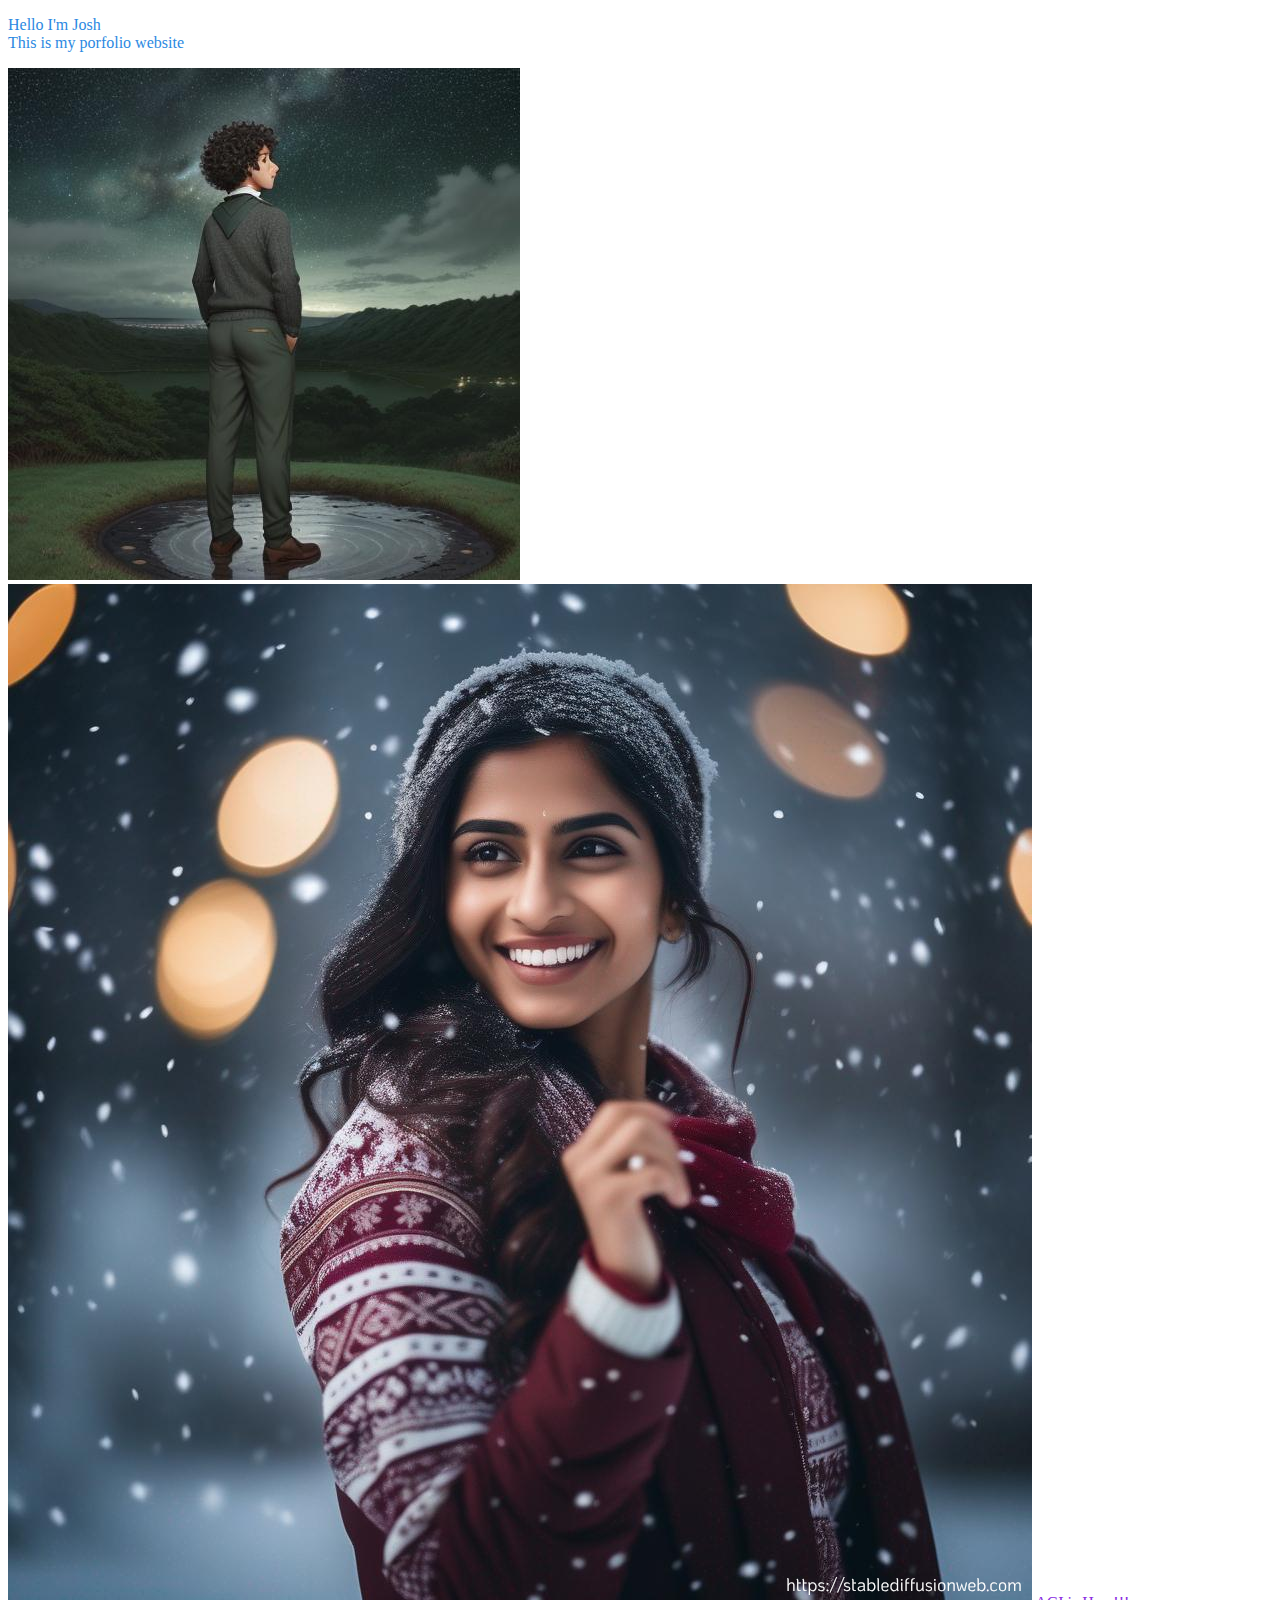
<file: index.html>
<!DOCTYPE html>
<html lang="en">
<head>
    <meta charset="UTF-8">
    <meta name="viewport" content="width=device-width, initial-scale=1.0">
    <link rel="stylesheet" href="style.css">
    <title>My Portfolio Website</title>
</head>
<body>
    <p class="p1">Hello I'm Josh <br>This is my porfolio website</p>
    <img src="images/image (1).jpeg" alt="Italian Trulli">
    <img src="images/image.png" alt="Indian Trulli">
    <a href="agi.html" class="agi"> AGI is Here!!!</a>

    

</body>
</html>
</file>
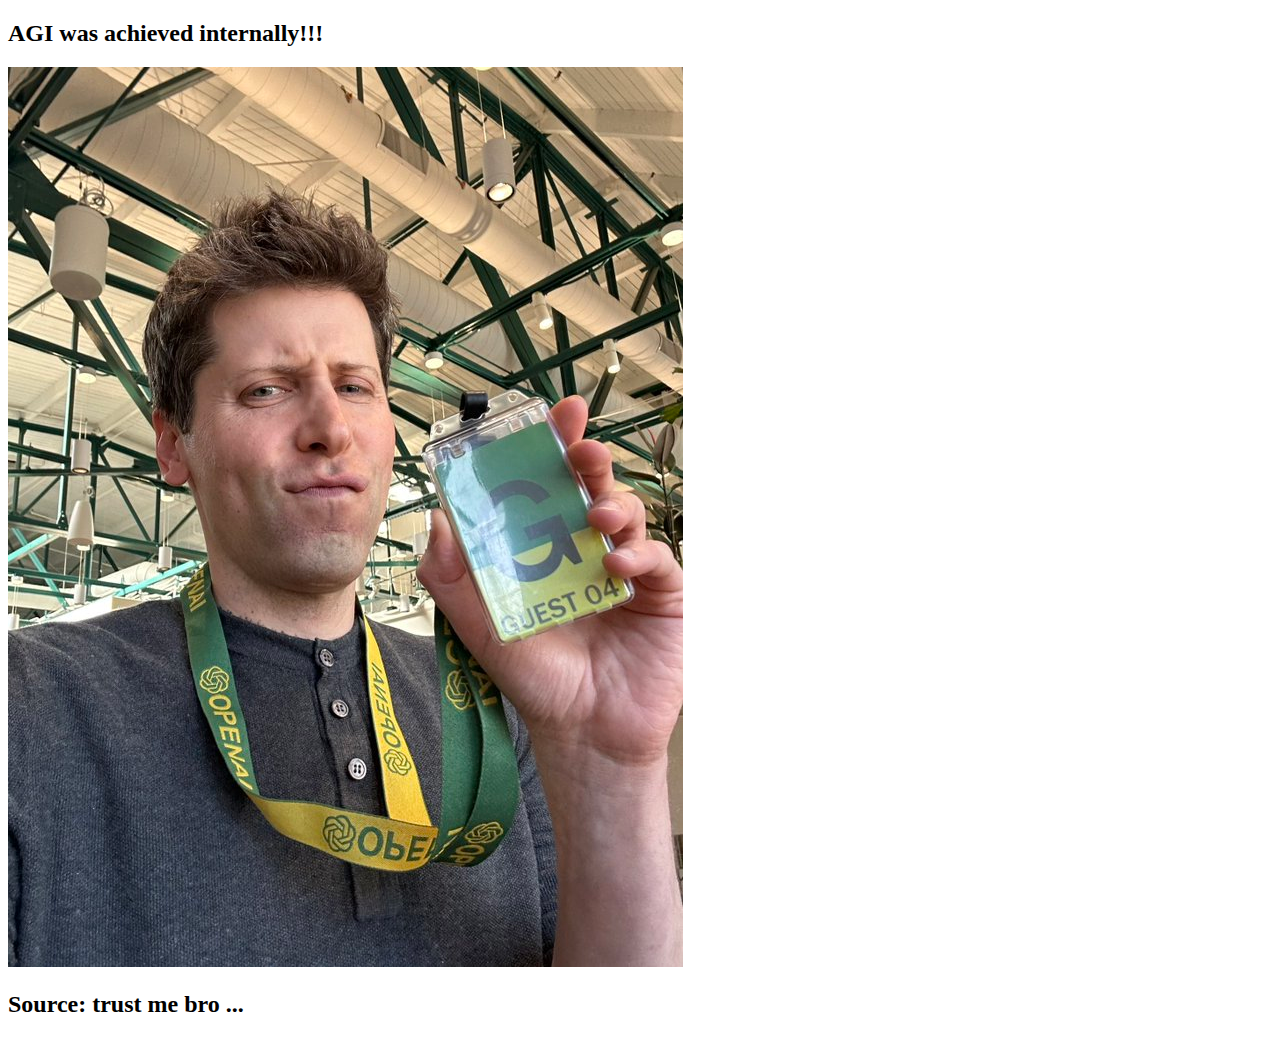
<file: agi.html>
<!DOCTYPE html>
<html lang="en">
<head>
    <meta charset="UTF-8">
    <meta name="viewport" content="width=device-width, initial-scale=1.0">
    <link rel="stylesheet" href="style.css">
    <title>AGI is here</title>
</head>
<body>
    <h2>AGI was achieved internally!!!</h2>

    <img src="images/sama-guest.jpg" alt="sama-guest">
    <h2>Source: trust me bro ...</h2>
</body>
</html>
</file>
<file: style.css>
.p1{
    color: rgb(43, 137, 226);
}
.h2{
    color: blue;
}
.agi{
    color: blueviolet;
}
</file>
